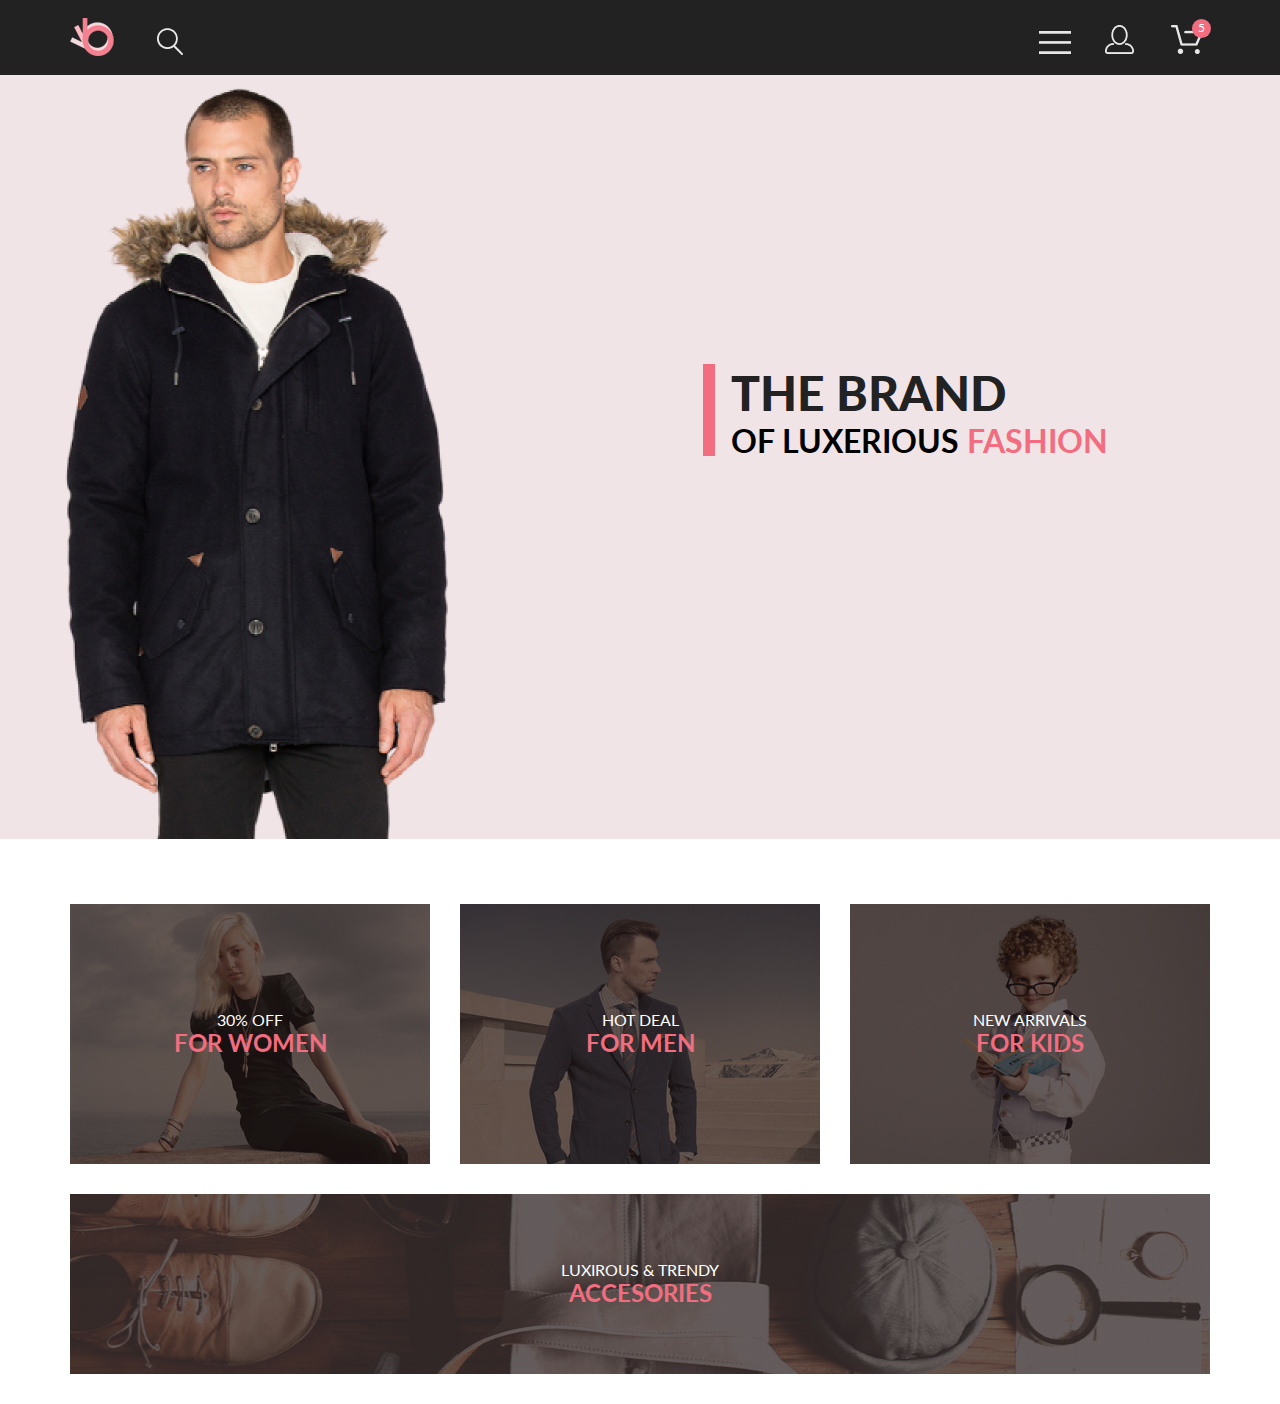
<file: index.html>
<!DOCTYPE html>
<html lang="en">

<head>
    <meta charset="UTF-8">
    <meta http-equiv="X-UA-Compatible" content="IE=edge">
    <meta name="viewport" content="width=device-width, initial-scale=1.0">
    <title>First Page</title>
    <link rel="preconnect" href="https://fonts.gstatic.com">
    <link
        href="https://fonts.googleapis.com/css2?family=Lato:ital,wght@0,100;0,300;0,400;0,700;0,900;1,100;1,300;1,400;1,700;1,900&display=swap"
        rel="stylesheet">
    <link rel="stylesheet" href="css/style.css">
</head>

<body>
    <header>
        <nav class="container">
            <div class="leftHeader">
                <img src="images/logo.png" alt="logo">
                <img class="searchIcon" src="images/search.png" alt="search">
            </div>

            <div class="rightHeader">
                <img class="menuIcon" src="images/menu.png" alt="menu">
                <img class="userIcon" src="images/user.png" alt="user">

                <span class="basket">
                    <img class="basketIcon" src="images/basket.png" alt="basket">
                    <span>5</span>
                </span>
            </div>
        </nav>
    </header>
    <aside class="bcg ">
        <div class="container banner">
            <img class="bannerMan" src="images/bannerMan.png" alt="bannerMan">
            <div class="bannerText">
                <span class="bannerTitle">the brand</span><span class="bannerSubtitle">of luxerious<span
                        class="bannerSubtitleRed">
                        fashion</span>
                </span>
            </div>
        </div>
    </aside>
    <section class="categories">
        <div class="categoriesItem">
            <span class="categoriesItemTitle">30% off</span>
            <span class="categoriesItemSubtitle">for women</span>
        </div>
        <div class="categoriesItem">
            <span class="categoriesItemTitle">hot deal</span>
            <span class="categoriesItemSubtitle">for men</span>
        </div>
        <div class="categoriesItem">
            <span class="categoriesItemTitle">new arrivals</span>
            <span class="categoriesItemSubtitle">for kids</span>
        </div>
        <div class="categoriesItem">
            <span class="categoriesItemTitle">luxirous &amp;&nbsp;trendy</span>
            <span class="categoriesItemSubtitle">accesories</span>
        </div>
    </section>
</body>

</html>
</file>
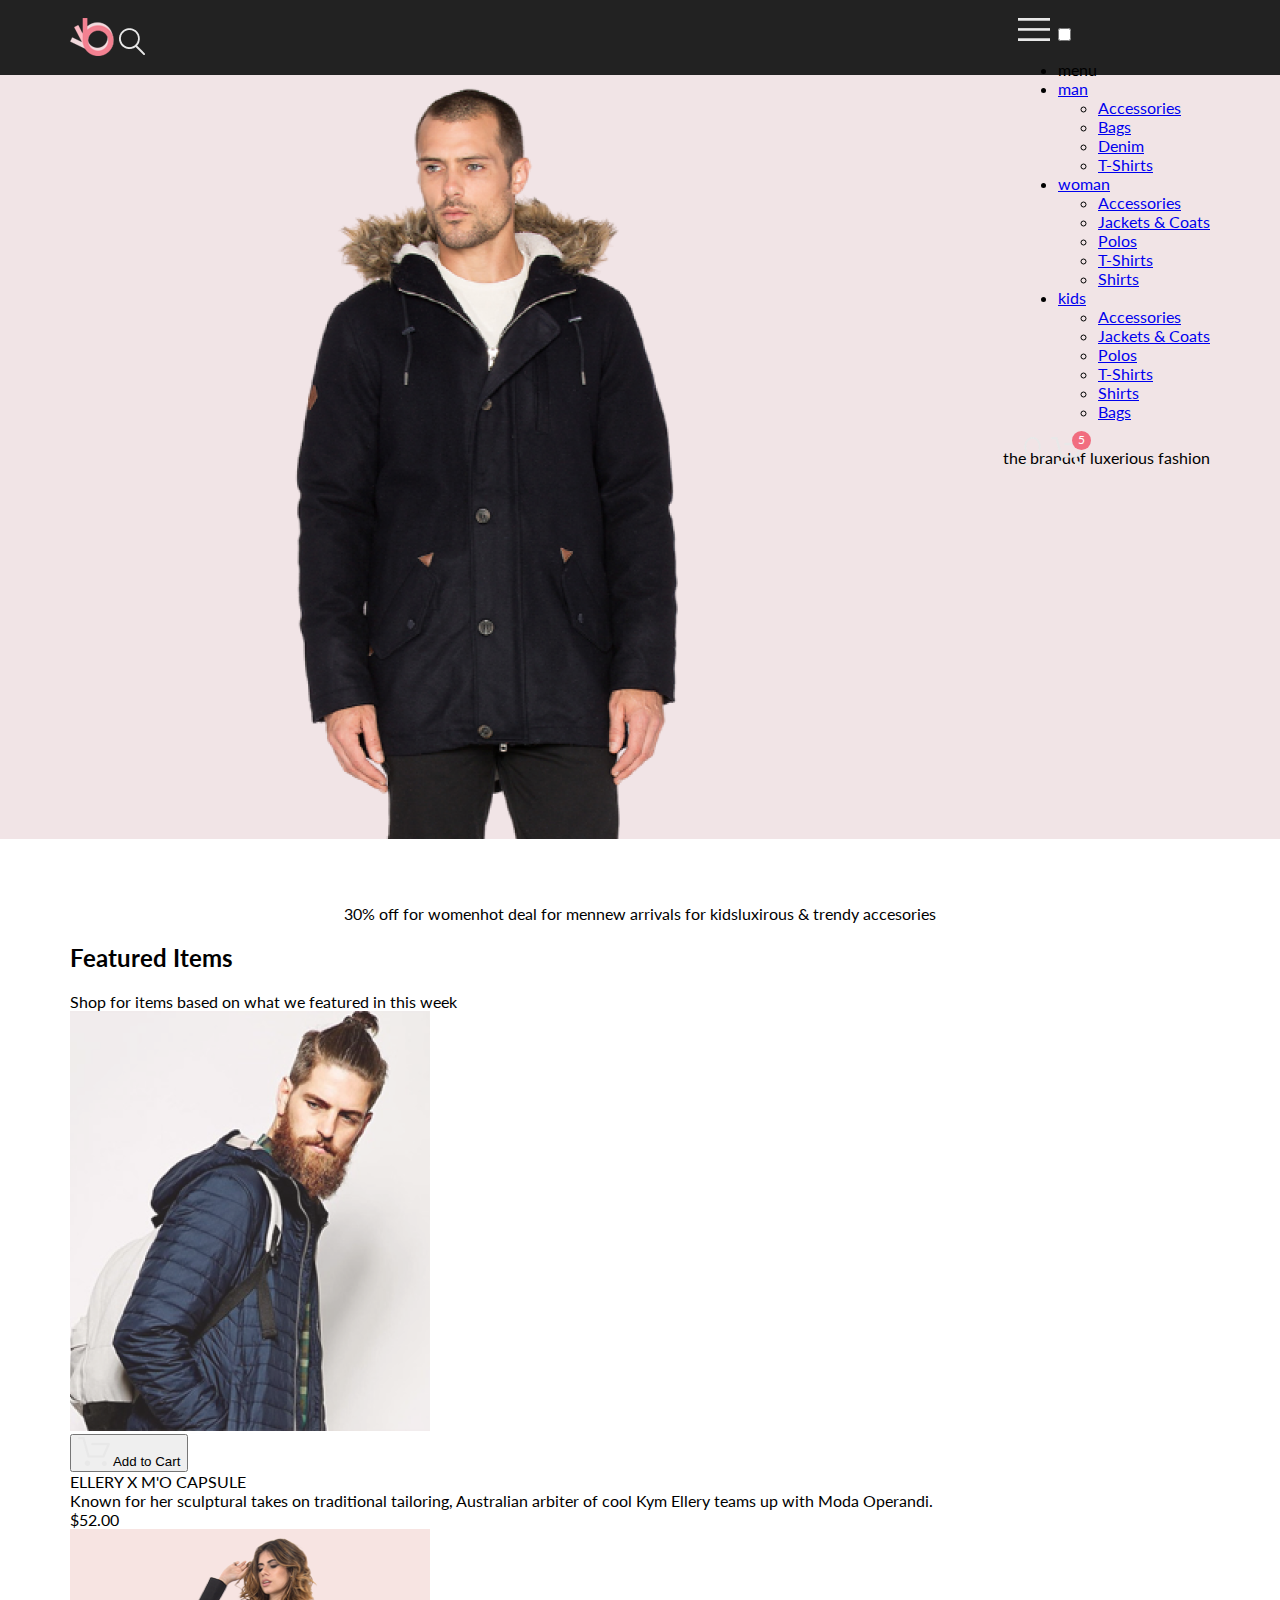
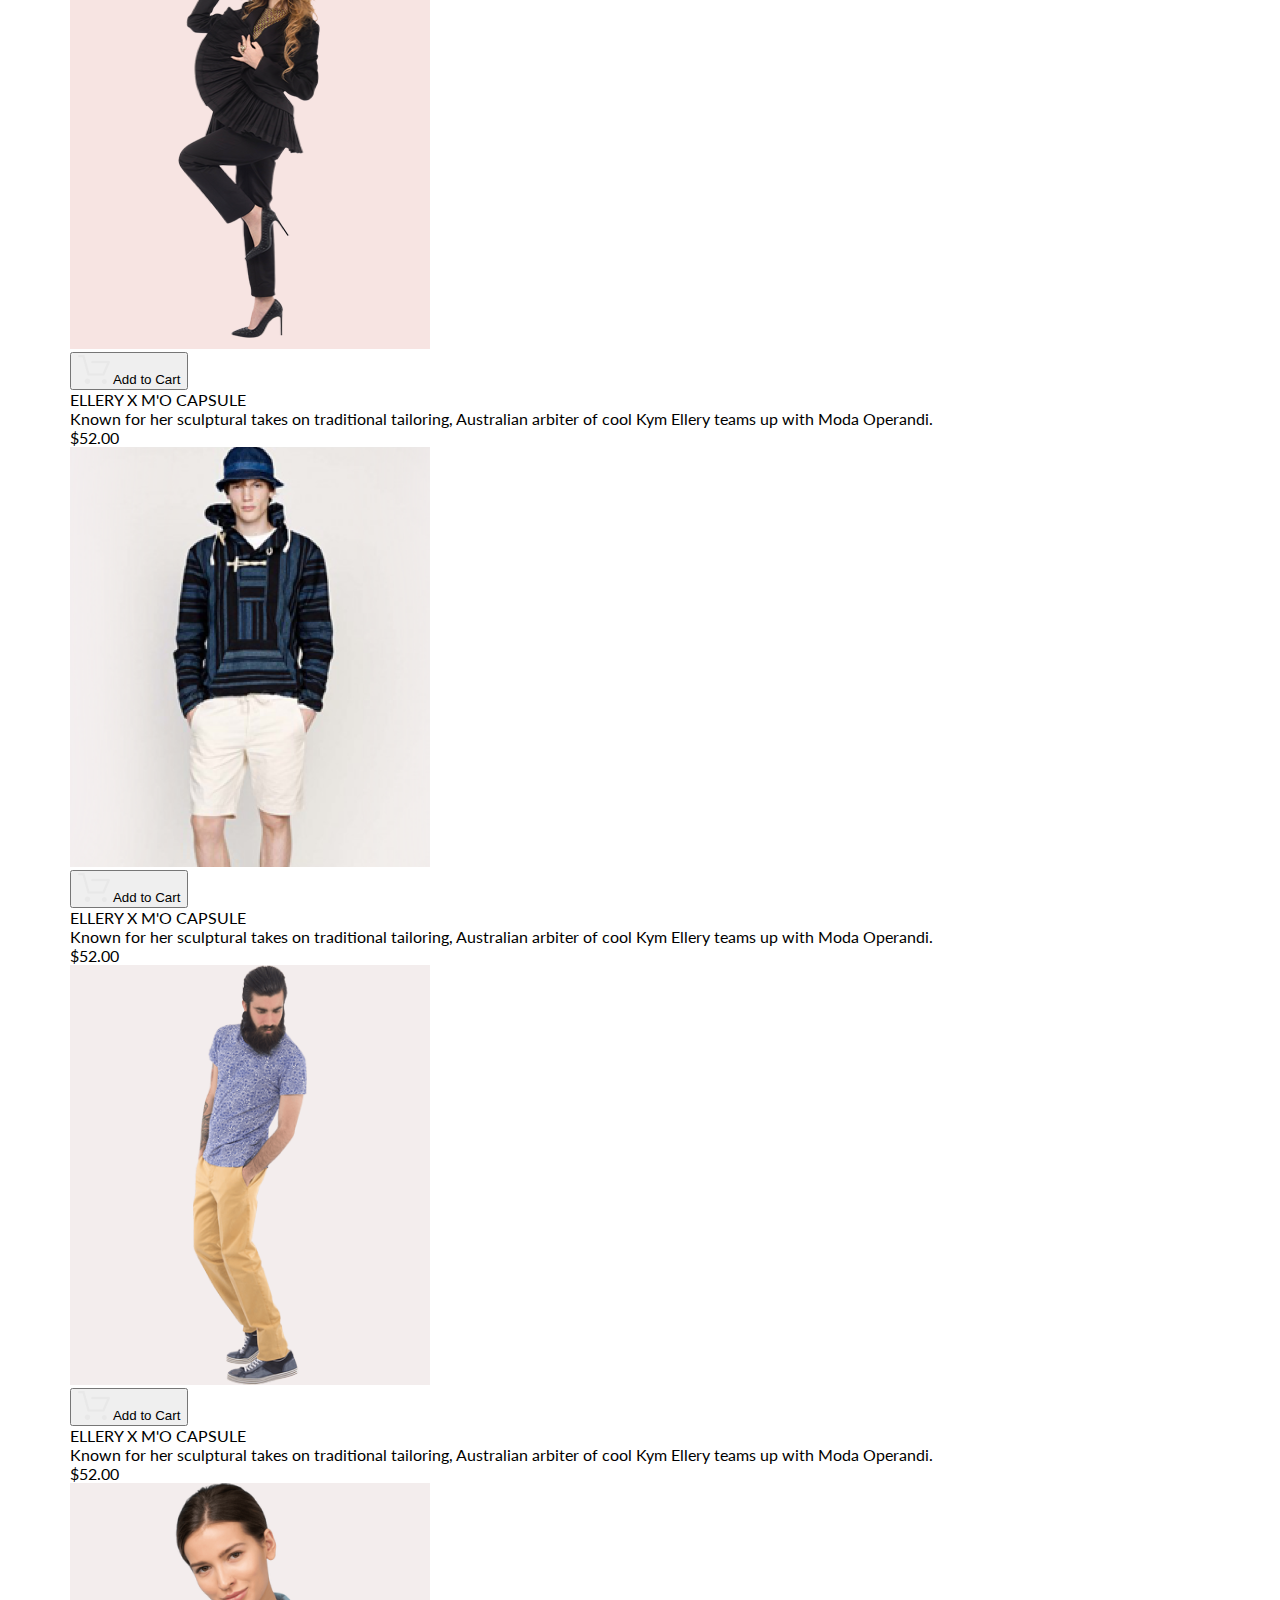
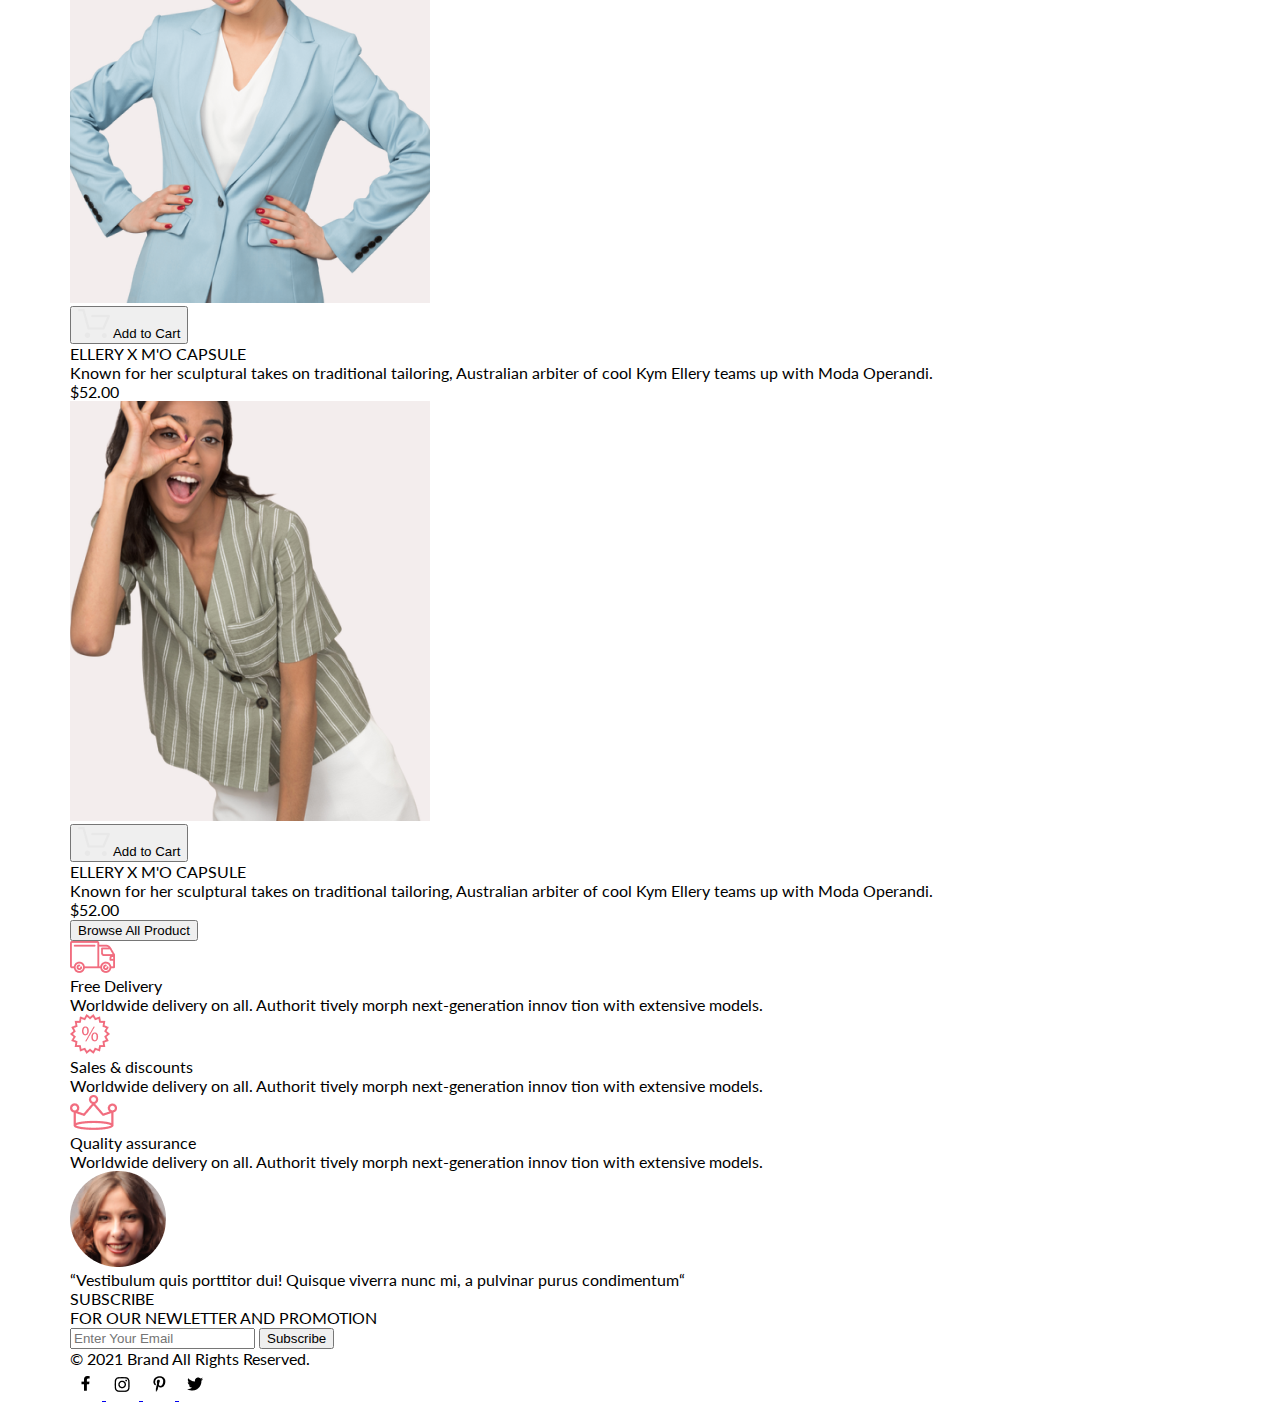
<file: index(1).html>
<!DOCTYPE html>
<html lang="en">

<head>
    <meta charset="UTF-8">
    <meta http-equiv="X-UA-Compatible" content="IE=edge">
    <meta name="viewport" content="width=device-width, initial-scale=1.0">
    <title>First Page</title>
    <link rel="preconnect" href="https://fonts.gstatic.com">
    <link
        href="https://fonts.googleapis.com/css2?family=Lato:ital,wght@0,100;0,300;0,400;0,700;0,900;1,100;1,300;1,400;1,700;1,900&display=swap"
        rel="stylesheet">
    <link rel="stylesheet" href="css/style.css">
</head>

<body>

    <header>
        <div class="container">
            <div class="left-header">
                <img src="images/logo.png" alt="logo">
                <img class="search-icon" src="images/search.png" alt="search">
            </div>

            <div class="right-header">
                <div class="page-header-wrp-btn">
                    <nav class="menu">
                        <label class="menu-btn" for="menu-switch">
                            <img src="images/menu.png" alt="menu">
                        </label>
                        <input id="menu-switch" type="checkbox">
                        <ul class="menu-list">
                            <li>
                                <a href="#" class="menu-list-close-btn"></a>
                                <span class="menu-list-title">menu</span>
                            </li>

                            <li class="menu-list-item">
                                <a href="#">man</a>
                                <ul class="menu-sublist">
                                    <li class="menu-sublist-item">
                                        <a href="#">Accessories</a>
                                    </li>
                                    <li class="menu-sublist-item">
                                        <a href="#">Bags</a>
                                    </li>
                                    <li class="menu-sublist-item">
                                        <a href="#">Denim</a>
                                    </li>
                                    <li class="menu-sublist-item">
                                        <a href="#">T-Shirts</a>
                                    </li>
                                </ul>
                            </li>
                            <li class="menu-list-item">
                                <a href="#">woman</a>
                                <ul class="menu-sublist">
                                    <li class="menu-sublist-item">
                                        <a href="#">Accessories</a>
                                    </li>
                                    <li class="menu-sublist-item">
                                        <a href="#">Jackets &amp;&nbsp;Coats</a>
                                    </li>
                                    <li class="menu-sublist-item">
                                        <a href="#">Polos</a>
                                    </li>
                                    <li class="menu-sublist-item">
                                        <a href="#">T-Shirts</a>
                                    </li>
                                    <li class="menu-sublist-item">
                                        <a href="#">Shirts</a>
                                    </li>
                                </ul>
                            </li>
                            <li class="menu-list-item">
                                <a href="#">kids</a>
                                <ul class="menu-sublist">
                                    <li class="menu-sublist-item">
                                        <a href="#">Accessories</a>
                                    </li>
                                    <li class="menu-sublist-item">
                                        <a href="#">Jackets &amp;&nbsp;Coats</a>
                                    </li>
                                    <li class="menu-sublist-item">
                                        <a href="#">Polos</a>
                                    </li>
                                    <li class="menu-sublist-item">
                                        <a href="#">T-Shirts</a>
                                    </li>
                                    <li class="menu-sublist-item">
                                        <a href="#">Shirts</a>
                                    </li>
                                    <li class="menu-sublist-item">
                                        <a href="#">Bags</a>
                                    </li>
                                </ul>
                            </li>
                        </ul>
                    </nav>
                    <img class="user-icon" src="images/user.png" alt="user">

                    <span class="basket">
                        <img class="basket-icon" src="images/basket.png" alt="basket">
                        <span>5</span>
                    </span>
                </div>
            </div>
        </div>
    </header>

    <aside class="bcg ">
        <div class="container banner">
            <img class="banner-man" src="images/banner-man.png" alt="bannerMan">
            <div class="banner-text">
                <span class="banner-title">the brand</span><span class="banner-subtitle">of luxerious<span
                        class="banner-subtitle-red">
                        fashion</span>
                </span>
            </div>
        </div>
    </aside>

    <div class="categories container">
        <div class="categories-item">
            <span class="categories-item-title">30% off</span>
            <span class="categories-item-subtitle">for women</span>
        </div>
        <div class="categories-item">
            <span class="categories-item-title">hot deal</span>
            <span class="categories-item-subtitle">for men</span>
        </div>
        <div class="categories-item">
            <span class="categories-item-title">new arrivals</span>
            <span class="categories-item-subtitle">for kids</span>
        </div>
        <div class="categories-item">
            <span class="categories-item-title">luxirous &amp;&nbsp;trendy</span>
            <span class="categories-item-subtitle">accesories</span>
        </div>
    </div>

    <section class="product container">
        <h2 class="product-header">Featured Items</h2>
        <div class="product-title">Shop for items based on what we featured in this week</div>

        <div class="product-items">
            <div class="product-item">

                <div class="product-img-wrap">
                    <img src="images/product1.png" alt="">
                    <div class="product-img-dark">
                        <button>
                            <img src="images/basket.png" alt="">
                            Add to Cart
                        </button>
                    </div>
                </div>

                <div class="product-data">
                    <div class="product-name">
                        ELLERY X M'O CAPSULE
                    </div>
                    <div class="product-text">
                        Known for her sculptural takes on traditional tailoring, Australian arbiter of cool Kym Ellery
                        teams
                        up with Moda Operandi.
                    </div>
                    <div class="product-price">
                        $52.00
                    </div>
                </div>

            </div>

            <div class="product-item">

                <div class="product-img-wrap">
                    <img src="images/product2.png" alt="">
                    <div class="product-img-dark">
                        <button>
                            <img src="images/basket.png" alt="">
                            Add to Cart
                        </button>
                    </div>
                </div>

                <div class="product-data">
                    <div class="product-name">
                        ELLERY X M'O CAPSULE
                    </div>
                    <div class="product-text">
                        Known for her sculptural takes on traditional tailoring, Australian arbiter of cool Kym Ellery
                        teams
                        up with Moda Operandi.
                    </div>
                    <div class="product-price">
                        $52.00
                    </div>
                </div>

            </div>

            <div class="product-item">

                <div class="product-img-wrap">
                    <img src="images/product3.png" alt="">
                    <div class="product-img-dark">
                        <button>
                            <img src="images/basket.png" alt="">
                            Add to Cart
                        </button>
                    </div>
                </div>

                <div class="product-data">
                    <div class="product-name">
                        ELLERY X M'O CAPSULE
                    </div>
                    <div class="product-text">
                        Known for her sculptural takes on traditional tailoring, Australian arbiter of cool Kym Ellery
                        teams
                        up with Moda Operandi.
                    </div>
                    <div class="product-price">
                        $52.00
                    </div>
                </div>

            </div>

            <div class="product-item">

                <div class="product-img-wrap">
                    <img src="images/product4.png" alt="">
                    <div class="product-img-dark">
                        <button>
                            <img src="images/basket.png" alt="">
                            Add to Cart
                        </button>
                    </div>
                </div>

                <div class="product-data">
                    <div class="product-name">
                        ELLERY X M'O CAPSULE
                    </div>
                    <div class="product-text">
                        Known for her sculptural takes on traditional tailoring, Australian arbiter of cool Kym Ellery
                        teams
                        up with Moda Operandi.
                    </div>
                    <div class="product-price">
                        $52.00
                    </div>
                </div>

            </div>

            <div class="product-item">

                <div class="product-img-wrap">
                    <img src="images/product5.png" alt="">
                    <div class="product-img-dark">
                        <button>
                            <img src="images/basket.png" alt="">
                            Add to Cart
                        </button>
                    </div>
                </div>

                <div class="product-data">
                    <div class="product-name">
                        ELLERY X M'O CAPSULE
                    </div>
                    <div class="product-text">
                        Known for her sculptural takes on traditional tailoring, Australian arbiter of cool Kym Ellery
                        teams
                        up with Moda Operandi.
                    </div>
                    <div class="product-price">
                        $52.00
                    </div>
                </div>

            </div>
            <div class="product-item">

                <div class="product-img-wrap">
                    <img src="images/product6.png" alt="">
                    <div class="product-img-dark">
                        <button>
                            <img src="images/basket.png" alt="">
                            Add to Cart
                        </button>
                    </div>
                </div>

                <div class="product-data">
                    <div class="product-name">
                        ELLERY X M'O CAPSULE
                    </div>
                    <div class="product-text">
                        Known for her sculptural takes on traditional tailoring, Australian arbiter of cool Kym Ellery
                        teams
                        up with Moda Operandi.
                    </div>
                    <div class="product-price">
                        $52.00
                    </div>
                </div>
            </div>
        </div>
        <button class="products-btn">Browse All Product</button>
    </section>

    <aside class="services">
        <div class="container">

            <div class="service-unit">
                <img src="images/delivery.png" alt="">
                <div class="services-title">
                    Free Delivery
                </div>
                <div class="services-text">
                    Worldwide delivery on all. Authorit tively morph next-generation innov tion with extensive models.
                </div>
            </div>

            <div class="service-unit">
                <img src="images/discounts.png" alt="">
                <div class="services-title">
                    Sales & discounts
                </div>
                <div class="services-text">
                    Worldwide delivery on all. Authorit tively morph next-generation innov tion with extensive models.
                </div>
            </div>

            <div class="service-unit">
                <img src="images/quality.png" alt="">
                <div class="services-title">
                    Quality assurance
                </div>
                <div class="services-text">
                    Worldwide delivery on all. Authorit tively morph next-generation innov tion with extensive models.
                </div>
            </div>
        </div>
    </aside>

    <div class="subscribe">
        <div class="container">
            <div class="subscribe-left">
                <img src="images/subscribe-woman.png" alt="">
                <div class="subscribe-user-text">
                    “Vestibulum quis porttitor dui! Quisque viverra nunc mi, a pulvinar purus condimentum“
                </div>
            </div>

            <div class="subscribe-right">
                <div class="subscribe-title">
                    SUBSCRIBE
                </div>
                <div class="subscribe-text">
                    FOR OUR NEWLETTER AND PROMOTION
                </div>
                <form action="#" class="subscribe-form">
                    <input type="email" name="email" required placeholder="Enter Your Email">
                    <input class="submit-button" type="submit" value="Subscribe">
                </form>
            </div>
        </div>
    </div>

    <footer>
        <div class="container">
            <div class="footer-left">
                &copy; 2021 Brand All Rights Reserved.
            </div>
            <div class="footer-right">
                <a href="#">
                    <img src="images/facebook.png" alt="">
                </a>
                <a href="#">
                    <img src="images/instagram.png" alt="">
                </a>
                <a href="#">
                    <img src="images/pinterest.png" alt="">
                </a>
                <a href="#">
                    <img src="images/twitter.png" alt="">
                </a>
            </div>
        </div>
    </footer>
</body>

</html>
</file>
<file: css/style.css>
body {
  width: 100%;
  margin: 0;
  font-family: Lato;
}

.container {
  margin: 0 auto;
  max-width: 1140px;
  width: 100%;
}

header {
  background: #222222;
  height: 75px;
  padding: 18px;
  box-sizing: border-box;
}

header .container {
  display: flex;
  justify-content: space-between;
}

.searchIcon {
  margin-left: 38px;
}

.userIcon {
  margin-left: 30px;
  margin-right: 33px;
}

.basket {
  position: relative;
}

.rightHeader {
  padding-top: 7px;
  padding-right: 7px;
}

.basket span {
  display: inline-block;
  width: 19px;
  height: 19px;
  color: white;
  background: #F16D7F;
  border-radius: 100%;
  position: absolute;
  text-align: center;
  right: -8px;
  top: -19px;
  font-size: 12px;
  line-height: 18px;
}

.bcg {
  width: 100%;
  background-color: #F1E4E6;
  background-repeat: no-repeat;
  background-size: contain;
  background-position: bottom left;
}

.banner {
  min-height: 764px;
  display: flex;
  justify-content: space-between ;
  align-items: center;
  box-sizing: border-box;
}

.bannerMan {
  position: relative;
  right: 230px;
}

.bannerText {
  width: 400px;
  text-transform: uppercase;
  position: relative;
  right: 140px;
  bottom: 45px;
}

.bannerText:before {
  content: "";
  display: block;
  width: 12px;
  height: 92px;
  background-color: #F16D7F;
  position: absolute;
  top: 0;
  left: -28px;
}

.bannerTitle {
  display: block;
  width: 100%;
  font-style: normal;
  font-weight: 900;
  font-size: 48px;
  line-height: 57.6px;
  color: #222222;
}

.bannerSubtitle {
  width: 500px;
  display: block;
  font-weight: 700;
  font-size: 32px;
  line-height: 38.4px;
}

.bannerSubtitleRed {
  color: #F16D7F;
}

.categories {
  display: flex;
  justify-content: center;
  align-items: flex-start;
  flex-wrap: wrap;
  width: 100%;
  max-width: 1140px;
  margin: 65px auto 0 auto;
}

.categoriesItem {
  display: flex;
  justify-content: center;
  align-items: center;
  align-content: center;
  flex-wrap: wrap;
  width: 360px;
  height: 260px;
  margin: 0 30px 30px 0;
  background-size: cover;
  background-position: center;
}

.categoriesItem:nth-child(1) {
  background-image: linear-gradient(rgba(33, 22, 22, 0.7),
   rgba(33, 22, 22, 0.7)),
    url('../images/Categories1.png');
}

.categoriesItem:nth-child(2) {
  background-image: linear-gradient(rgba(33, 22, 22, 0.7),
   rgba(33, 22, 22, 0.7)),
    url('../images/Categories2.png');
}

.categoriesItem:nth-child(3) {
  background-image: linear-gradient(rgba(33, 22, 22, 0.7),
   rgba(33, 22, 22, 0.7)),
    url('../images/Categories3.png');
}

.categoriesItem:last-child {
  width: 100%;
  height: 180px;
  background-image: linear-gradient(rgba(33, 22, 22, 0.7),
   rgba(33, 22, 22, 0.7)),
    url('../images/Categories4.png');
}

.categoriesItem:nth-child(3n),
.categoriesItem:last-child {
  margin: 0 0 30px;
}

.categoriesItemTitle, 
.categoriesItemSubtitle{
  display: block;
  width: 100%;
  text-transform: uppercase;
}

.categoriesItemTitle {
  font-style: normal;
  font-weight: 400;
  font-size: 16px;
  line-height: 19.2px;
  text-align: center;
  color: #FFFFFF;
}

.categoriesItemSubtitle {
  display: block;
  width: 100%;
  font-style: normal;
  font-weight: 700;
  font-size: 24px;
  line-height: 28.8px;
  text-align: center;
  color: #F16D7F;
}
</file>
